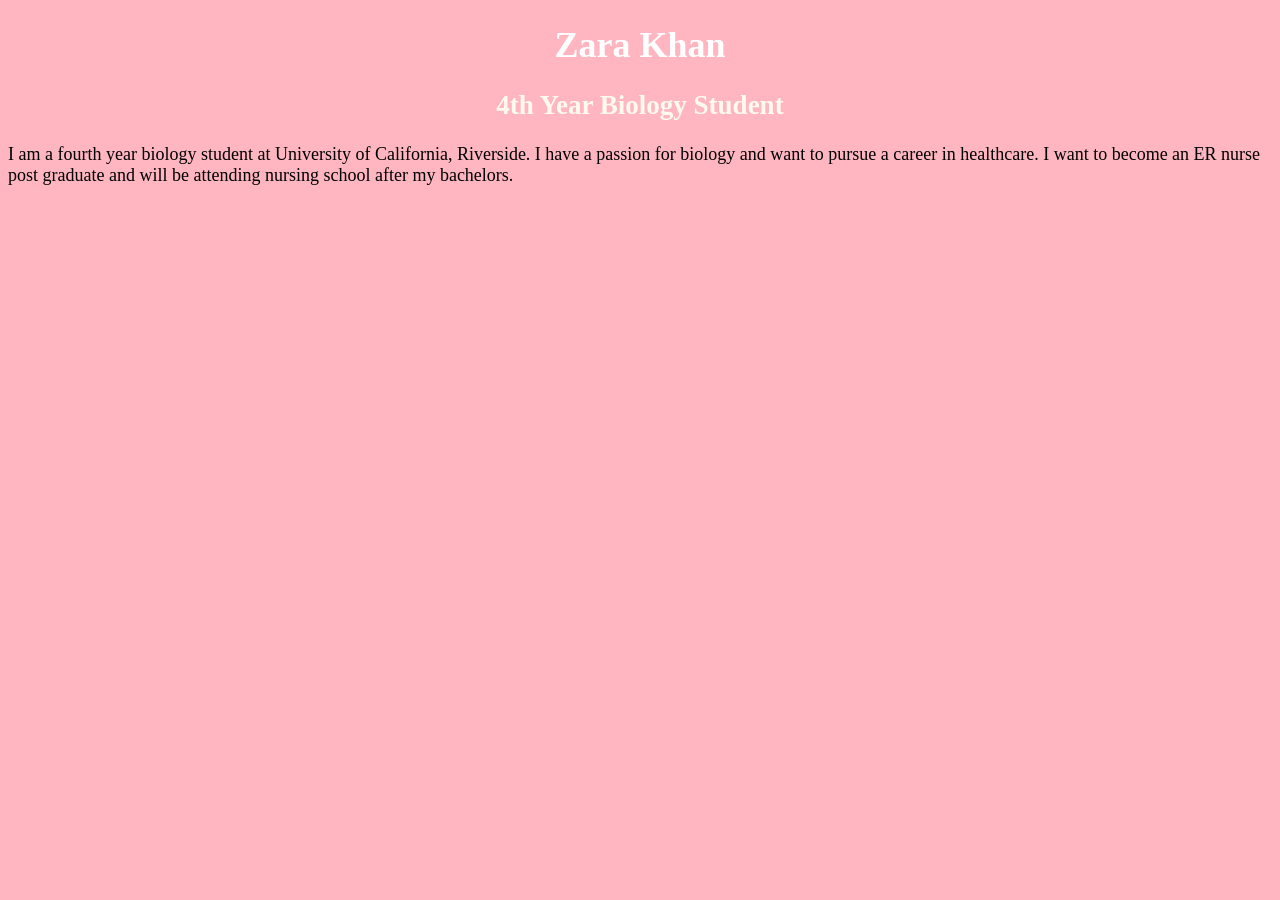
<file: Index.html>
<!DOCTYPE html>
<html>
<head>
<title>Page Title</title>
<link rel="stylesheet" href="css/style.css">
</head>

<body>

<h1>Zara Khan</h1>
<h2> 4th Year Biology Student </h2>
<p>I am a fourth year biology student at University of California, Riverside. I have a passion for biology and want to pursue a career in healthcare. I want to become an ER nurse post graduate and will be attending nursing school after my bachelors.</p>

</body>
</html>
</file>
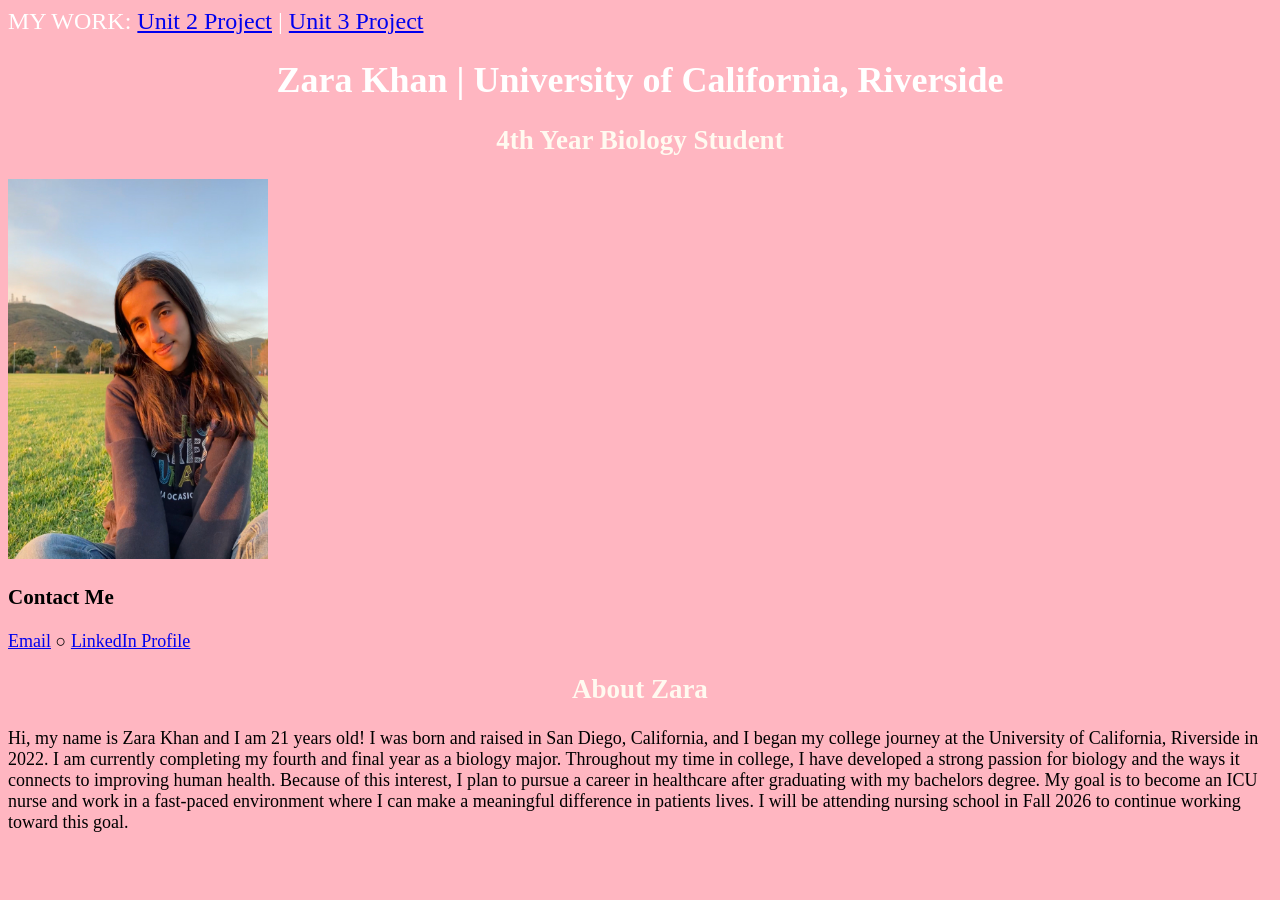
<file: index.html>
<!DOCTYPE html>
<html>
<head>
	<title>Zara Khan's Website</title>
	<link rel="stylesheet" href="css/style.css">
	<link rel="icon" href="img/favicon.ico"
</head>

<html>
<head>

	<nav>
MY WORK:
  <a href="project/Unit-2-Project.html">Unit 2 Project</a> | <a href="project/Unit-3-Submission.html">Unit 3 Project</a>
</nav>

<body>

<h1>Zara Khan | University of California, Riverside</h1>
<h2> 4th Year Biology Student</h2>

<img src="img/me.JPG" alt="Zara Khan" width="260" height="380">
<h3> Contact Me </h3>
<div class="contact">
      <a href="mailto:zkhan036@ucr.edu">Email</a>   &#x25CB; <a href="https://www.linkedin.com/in/zara-khan-593746311/">LinkedIn Profile</a></p>
   </div>

<h2> About Zara </h2>

<p> Hi, my name is Zara Khan and I am 21 years old! I was born and raised in San Diego, California, and I began my college journey at the University of California, Riverside in 2022. I am currently completing my fourth and final year as a biology major. Throughout my time in college, I have developed a strong passion for biology and the ways it connects to improving human health. Because of this interest, I plan to pursue a career in healthcare after graduating with my bachelors degree. My goal is to become an ICU nurse and work in a fast-paced environment where I can make a meaningful difference in patients lives. I will be attending nursing school in Fall 2026 to continue working toward this goal.</p>



</body>
</html>
</file>
<file: css/style.css>
body {
  background-color: lightpink;
  font-family: Georgia, serif;
  font-size: 18px;
}

nav {
  color: white;
    font-family: Georgia, serif;
    font-size: x-large;
}

a:hover{
    text-decoration: none;
    color: blueviolet;
}

h1 {
  color: white;
  text-align: center;
  font-family: Georgia, serif;
}

h2 {
  color: floralwhite;
  text-align: center;
  font-family: Georgia, serif;
}



p {
  font-family: Georgia, serif;
  font-size: 18px;
}
</file>
